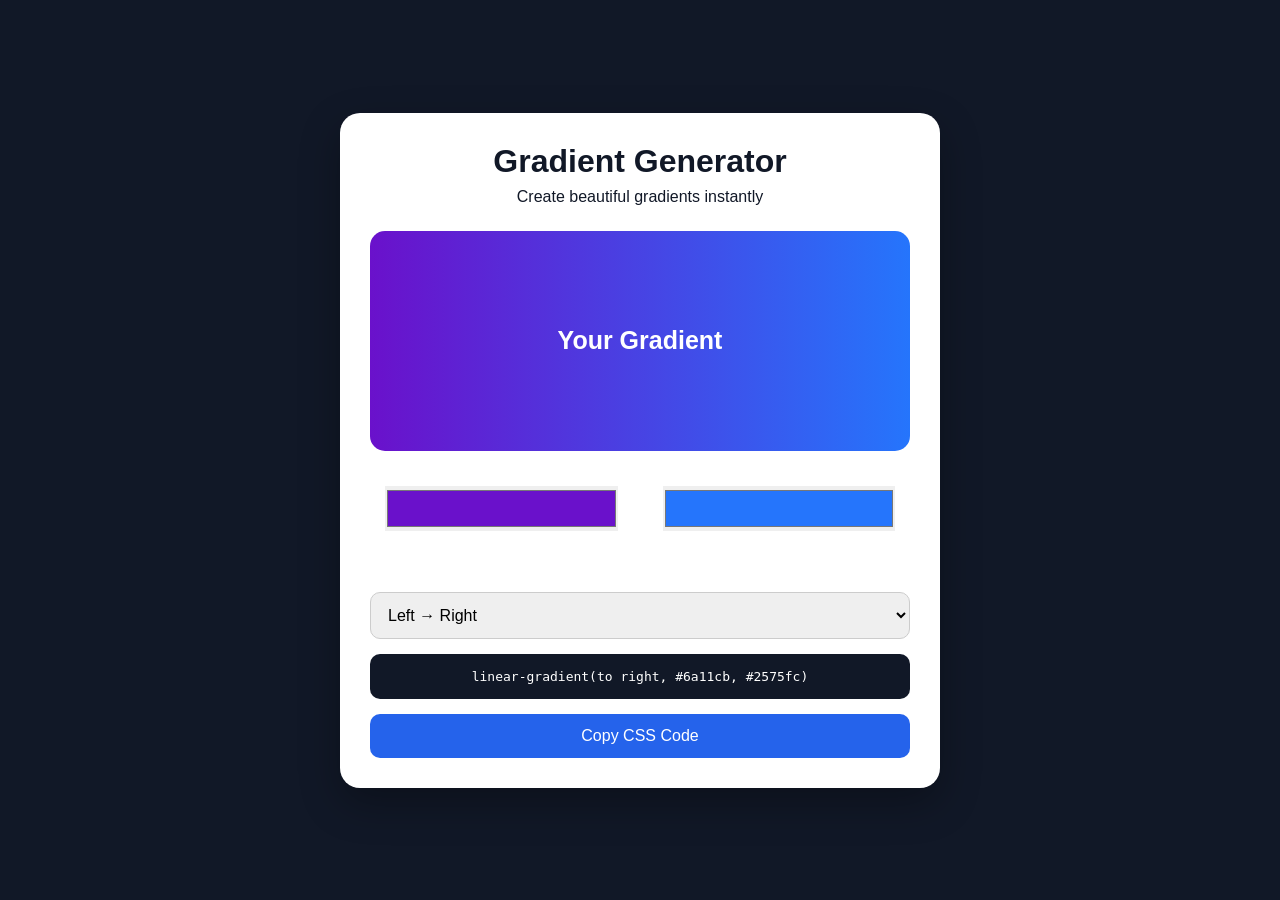
<file: index.html>
<!DOCTYPE html>
<html lang="en">

<head>
    <meta charset="UTF-8">
    <meta http-equiv="X-UA-Compatible" content="IE=edge">
    <meta name="viewport" content="width=device-width, initial-scale=1.0">

    <title>Gradient Color Generator</title>

    <link rel="stylesheet" href="./style.css">
</head>

<body>

    <div class="container">

        <h1>Gradient Generator</h1>

        <p class="subtitle">
            Create beautiful gradients instantly
        </p>

        <!-- Gradient Preview -->
        <div class="preview" id="preview">
            Your Gradient
        </div>

        <!-- Color Pickers -->
        <div class="colors">

            <div class="color-box">
                <input type="color"
                       id="firstcolor"
                       value="#6a11cb">

                <span id="colorcode1">
                    #6A11CB
                </span>
            </div>

            <div class="color-box">
                <input type="color"
                       id="secondcolor"
                       value="#2575fc">

                <span id="colorcode2">
                    #2575FC
                </span>
            </div>

        </div>

        <!-- Gradient Direction -->
        <select class="direction" id="direction">

            <option value="to right">
                Left → Right
            </option>

            <option value="to left">
                Right → Left
            </option>

            <option value="to bottom">
                Top → Bottom
            </option>

            <option value="to top">
                Bottom → Top
            </option>

            <option value="to bottom right">
                Diagonal ↘
            </option>

            <option value="to top left">
                Diagonal ↖
            </option>

        </select>

        <!-- CSS Code -->
        <div class="code" id="code">
            linear-gradient(to right, #6A11CB, #2575FC)
        </div>

        <!-- Copy Button -->
        <button onclick="copyCode()">
            Copy CSS Code
        </button>

    </div>

    <!-- JavaScript -->
    <script src="./script.js"></script>

</body>

</html>
</file>
<file: style.css>
* {
    box-sizing: border-box;
    margin: 0;
    padding: 0;
    font-family: Arial, Helvetica, sans-serif;
}


/* Body */

body {
    min-height: 100vh;

    display: flex;
    justify-content: center;
    align-items: center;

    background: #111827;

    padding: 20px;
}


/* Main Container */

.container {
    width: 100%;
    max-width: 600px;

    background: #ffffff;

    padding: 30px;

    border-radius: 20px;

    box-shadow: 0 15px 40px rgba(0, 0, 0, 0.3);
}


/* Heading */

h1 {
    text-align: center;

    color: #111827;

    margin-bottom: 8px;
}


/* Subtitle */

.subtitle {
    text-align: center;

    color: #111827;

    margin-bottom: 25px;
}


/* Gradient Preview */

.preview {
    height: 220px;

    width: 100%;

    border-radius: 15px;

    display: flex;

    justify-content: center;
    align-items: center;

    color: white;

    font-size: 25px;

    font-weight: bold;

    margin-bottom: 20px;

    background: linear-gradient(
        to right,
        #6a11cb,
        #2575fc
    );

    transition: background 0.3s ease;
}


/* Color Section */

.colors {
    display: flex;

    gap: 15px;

    margin-bottom: 20px;
}


/* Color Box */

.color-box {
    flex: 1;

    padding: 15px;

    border-radius: 12px;

    color: white;

    font-weight: bold;

    text-align: center;

    cursor: pointer;
}


/* Color Input */

.color-box input {
    width: 100%;

    height: 45px;

    border: none;

    cursor: pointer;

    margin-bottom: 8px;
}


/* Direction Select */

select {
    width: 100%;

    padding: 13px;

    border-radius: 10px;

    border: 1px solid #ccc;

    font-size: 16px;

    margin-bottom: 15px;

    cursor: pointer;
}


/* CSS Code Box */

.code {
    background: #111827;

    color: white;

    padding: 15px;

    border-radius: 10px;

    text-align: center;

    font-family: monospace;

    margin-bottom: 15px;

    word-break: break-all;
}


/* Button */

button {
    width: 100%;

    padding: 13px;

    border: none;

    border-radius: 10px;

    background: #2563eb;

    color: white;

    font-size: 16px;

    cursor: pointer;

    transition: 0.3s;
}


/* Button Hover */

button:hover {
    background: #1d4ed8;

    transform: translateY(-2px);
}


/* Mobile Responsive */

@media (max-width: 600px) {

    .container {
        padding: 20px;
    }

    .colors {
        flex-direction: column;
    }

    .preview {
        height: 180px;

        font-size: 22px;
    }

}
</file>
